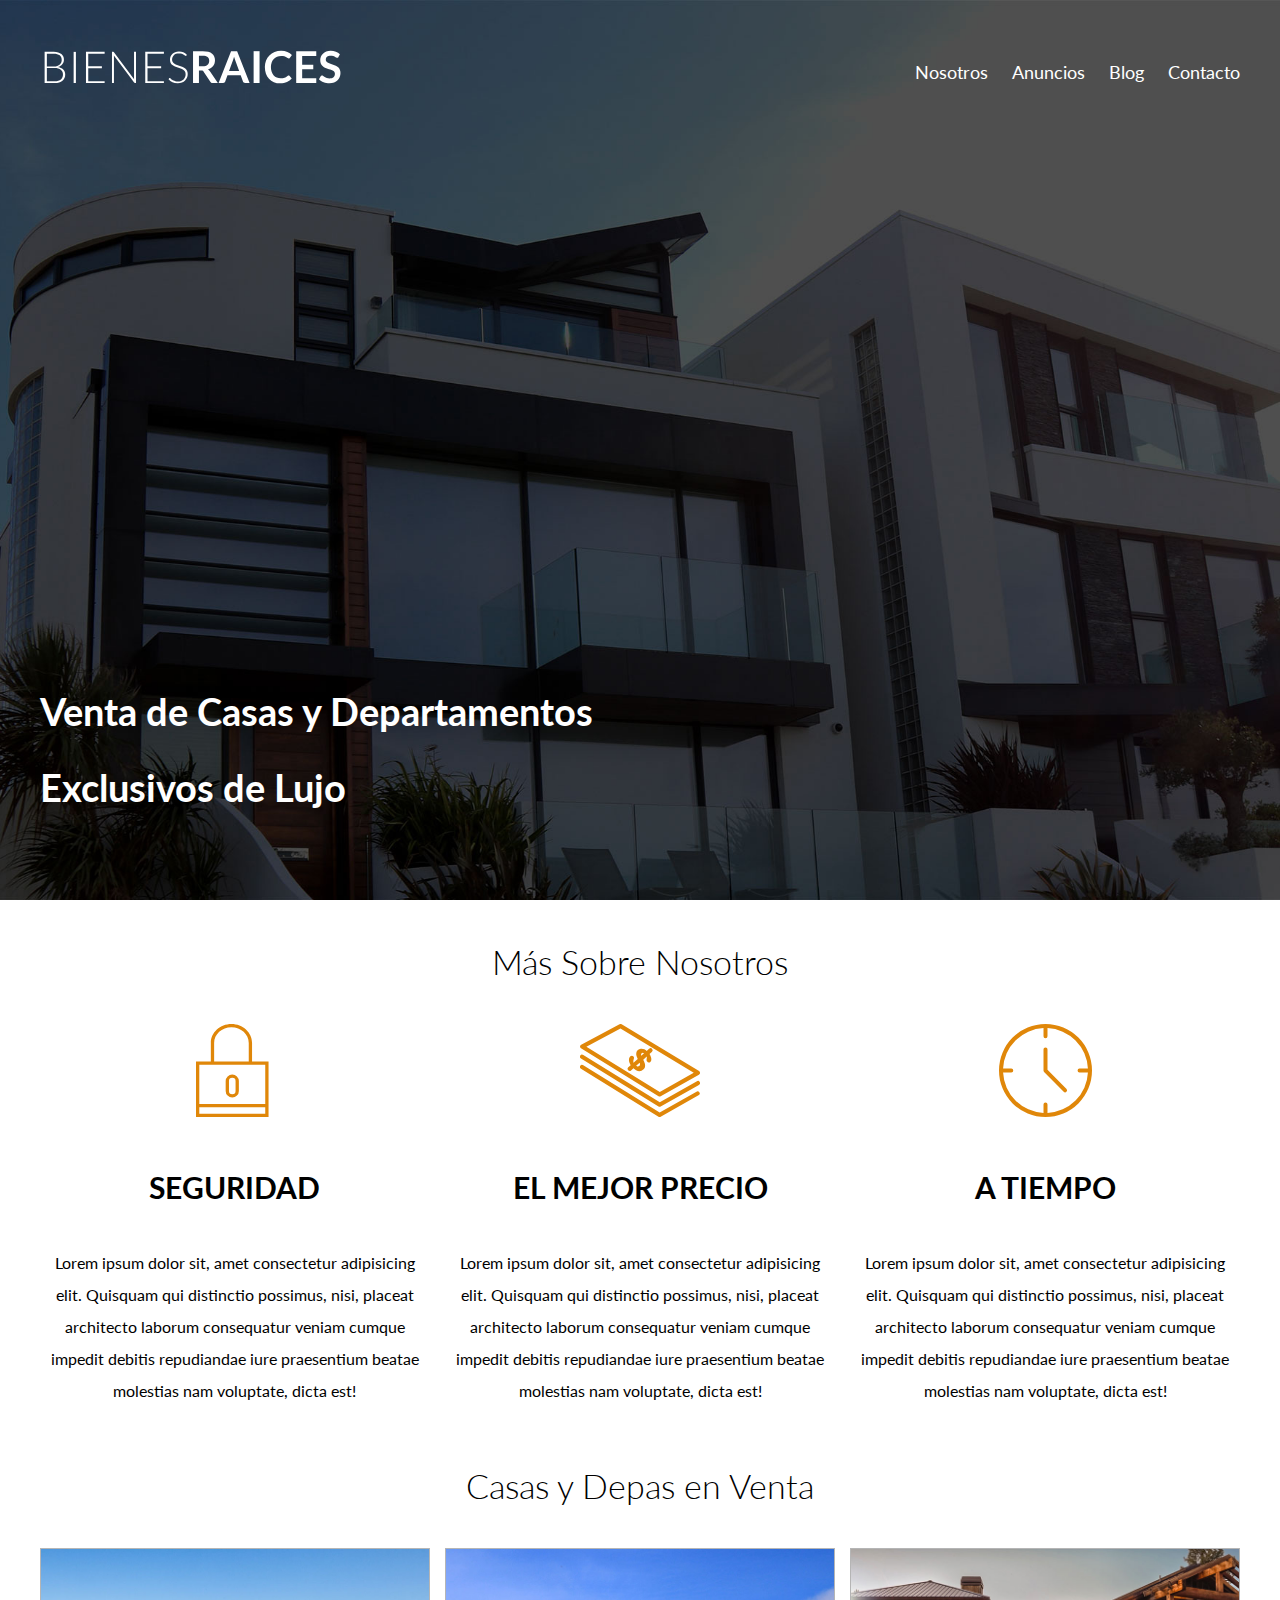
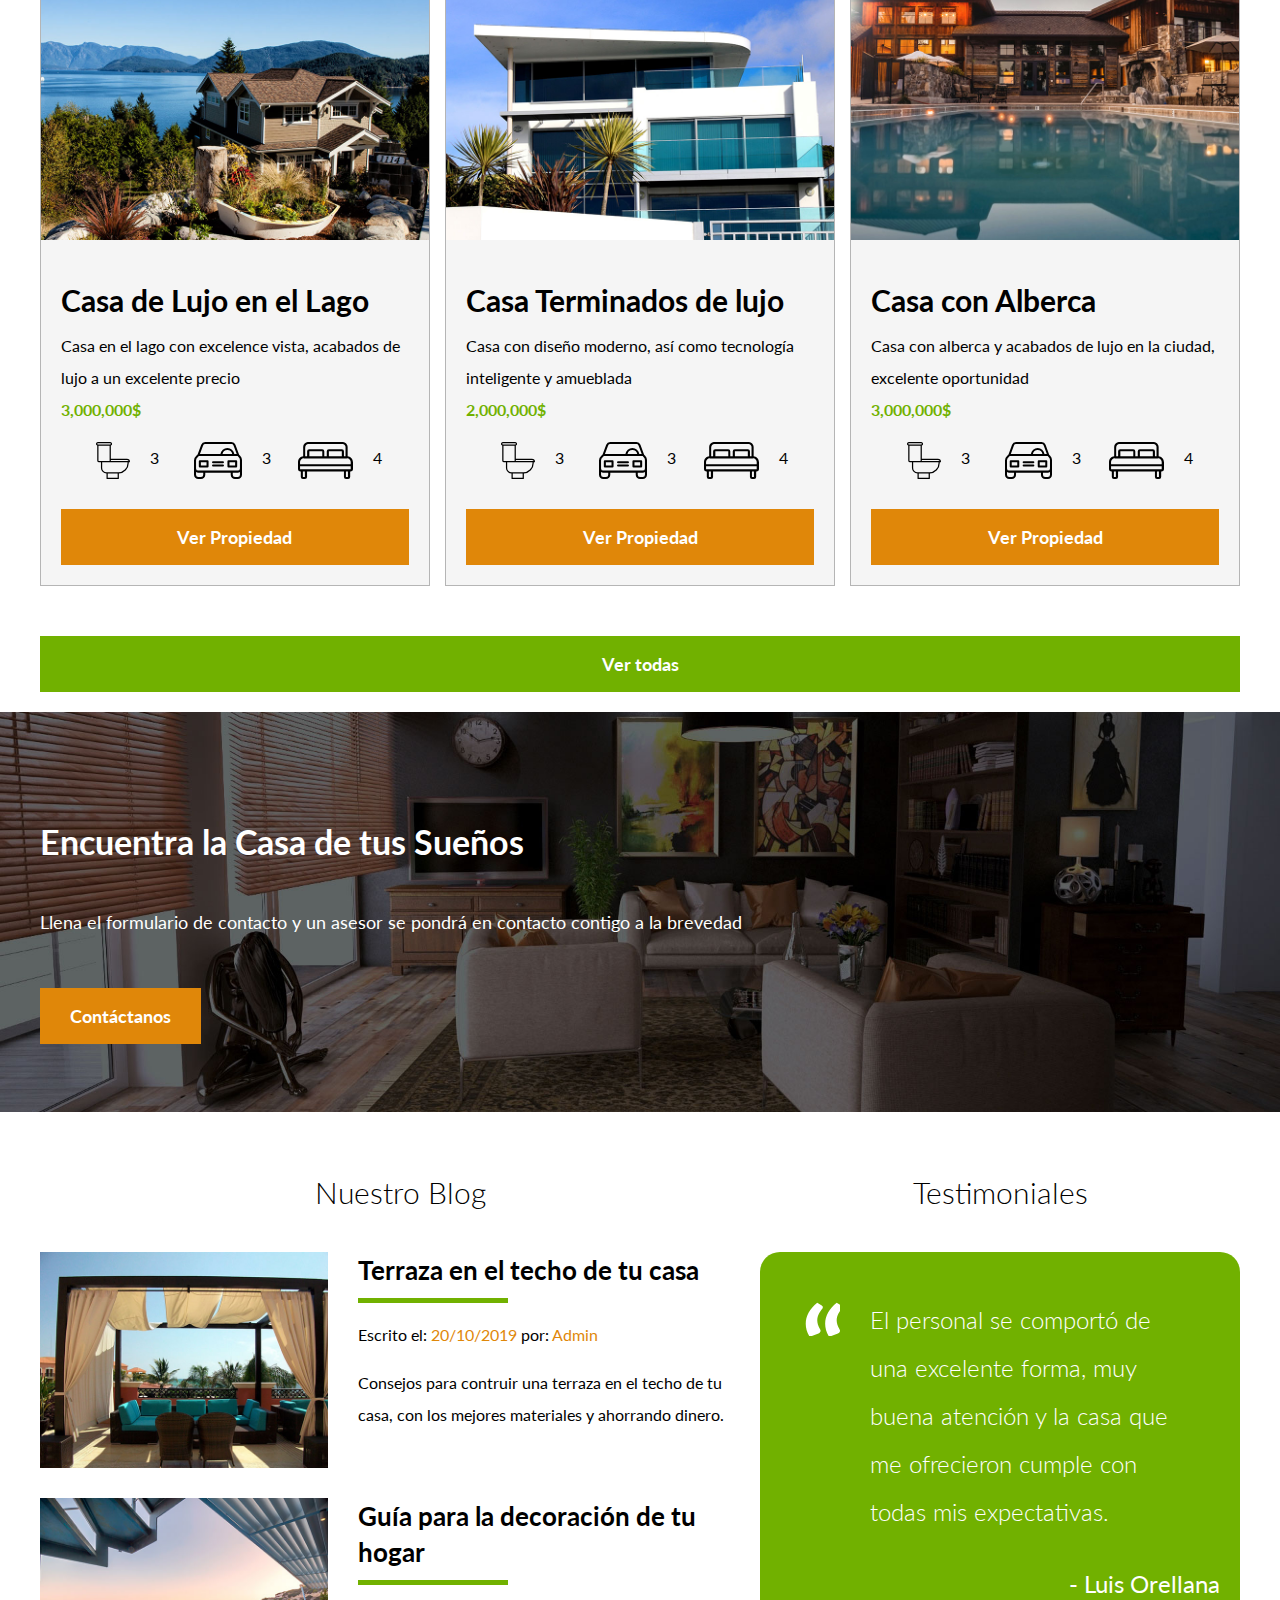
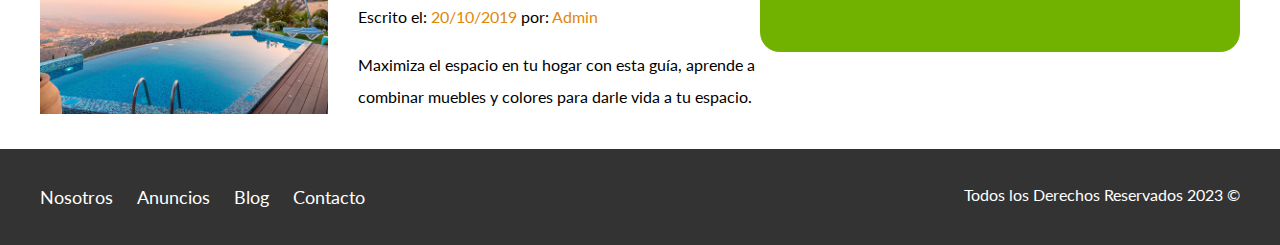
<file: index.html>
<!DOCTYPE html>
<html lang="es">
<head>
    <meta charset="UTF-8">
    <meta name="viewport" content="width=device-width, initial-scale=1.0">
    <title>Bienes raices</title>
    <link href="https://fonts.googleapis.com/css2?family=Lato:ital,wght@0,300;0,400;0,900;1,700&display=swap" rel="stylesheet">
    <link rel="stylesheet" href="css/normalize.css">
    <link rel="stylesheet" href="css/styles.css">
</head>
<body>
    <header class="site-header inicio">
        <div class="contenedor contenido-header">
            <div class="barra">
                <a href="/">
                    <img src="img/logo.svg" alt="Logotipo de Bienes Raices">
                </a>

                <div class="mobile-menu">
                    <a href="#navegacion">
                        <img src="img/barras.svg" alt="Icono Menu">
                    </a>
                </div>

                <nav id="navegacion" class="navegacion">
                    <a href="nosotros.html">Nosotros</a>
                    <a href="anuncios.html">Anuncios</a>
                    <a href="blog.html">Blog</a>
                    <a href="contacto.html">Contacto</a>
                </nav> <!-- navegacion-->
            </div> <!-- contenedor-->
            <h1>Venta de Casas y Departamentos Exclusivos de Lujo</h1>
        </div>
    </header>

    <section class="contenedor seccion">
        <h2 class="fw-300 centrar-texto">Más Sobre Nosotros</h2>
        
    <div class="iconos-nosotros">
        <div class="icono">

            <img src="img/icono1.svg" alt="Icono Seguridad">
            <h3>Seguridad</h3>

            <p>Lorem ipsum dolor sit, amet consectetur adipisicing elit. Quisquam qui distinctio possimus, nisi, placeat architecto laborum consequatur veniam cumque impedit debitis repudiandae iure praesentium beatae molestias nam voluptate, dicta est!</p>

        </div>

        <div class="icono">
            <img src="img/icono2.svg" alt="Icono Mejor Precio">
            <h3>El Mejor Precio</h3>

            <p>Lorem ipsum dolor sit, amet consectetur adipisicing elit. Quisquam qui distinctio possimus, nisi, placeat architecto laborum consequatur veniam cumque impedit debitis repudiandae iure praesentium beatae molestias nam voluptate, dicta est!</p>
        </div> 

        <div class="icono">
            <img src="img/icono3.svg" alt="Icono A Tiempo">
            <h3>A Tiempo</h3>

            <p>Lorem ipsum dolor sit, amet consectetur adipisicing elit. Quisquam qui distinctio possimus, nisi, placeat architecto laborum consequatur veniam cumque impedit debitis repudiandae iure praesentium beatae molestias nam voluptate, dicta est!</p>
        </div>
    </div>
    </section>
    
    <main class="seccion contenedor">
        <h2 class="fw-300 centrar-texto">Casas y Depas en Venta</h2>

    <div class="contenedor-anuncios">
        <div class="anuncio">
            <img src="img/anuncio1.jpg" alt="Casa de Lujo en el Lago">

                <div class="contenido-anuncio">
                    <h3>Casa de Lujo en el Lago</h3>
                    <p>Casa en el lago con excelence vista, acabados de lujo a un excelente precio</p>
                    <p class="precio">3,000,000$</p>

                    <ul class="iconos-caracteristicas">
                        <li>
                            <img src="img/icono_wc.svg" alt="icono icono_wc">
                            <p>3</p>
                        </li>

                        <li>
                            <img src="img/icono_estacionamiento.svg" alt="icono estacionamiento">
                            <p>3</p>

                        </li>

                        <li>
                            <img src="img/icono_dormitorio.svg" alt="icono dormitorio">
                            <p>4</p>
                        </li>
                    </ul>

                    <a href="anuncio.html" class="boton boton-amarillo d-block">Ver Propiedad</a>

                </div>
        </div>

        <div class="anuncio">
            <img src="img/anuncio2.jpg" alt="Casa Terminados de Lujo">

                <div class="contenido-anuncio">
                    <h3>Casa Terminados de lujo</h3>
                    <p>Casa con diseño moderno, así como tecnología inteligente y amueblada</p>
                    <p class="precio">2,000,000$</p>

                    <ul class="iconos-caracteristicas">
                        <li>
                            <img src="img/icono_wc.svg" alt="icono icono_wc">
                            <p>3</p>
                        </li>

                        <li>
                            <img src="img/icono_estacionamiento.svg" alt="icono estacionamiento">
                            <p>3</p>

                        </li>

                        <li>
                            <img src="img/icono_dormitorio.svg" alt="icono dormitorio">
                            <p>4</p>
                        </li>
                    </ul>

                    <a href="anuncio.html" class="boton boton-amarillo d-block">Ver Propiedad</a>
                    
                </div>
        </div>

        <div class="anuncio">
            <img src="img/anuncio3.jpg" alt="Casa con Alberca">

                <div class="contenido-anuncio">
                    <h3>Casa con Alberca</h3>
                    <p>Casa con alberca y acabados de lujo en la ciudad, excelente oportunidad</p>
                    <p class="precio">3,000,000$</p>

                    <ul class="iconos-caracteristicas">
                        <li>
                            <img src="img/icono_wc.svg" alt="icono icono_wc">
                            <p>3</p>
                        </li>

                        <li>
                            <img src="img/icono_estacionamiento.svg" alt="icono estacionamiento">
                            <p>3</p>

                        </li>

                        <li>
                            <img src="img/icono_dormitorio.svg" alt="icono dormitorio">
                            <p>4</p>
                        </li>
                    </ul>

                    
                    <a href="anuncio.html" class="boton boton-amarillo d-block">Ver Propiedad</a>
                    
                </div>
        </div>
    </div>
                    <div class="ver-todas">
                        <a href="anuncios.html" class="boton boton-verde">Ver todas</a>
                    </div>
    </main>

    <section class="imagen-contacto">
            <div class="contenedor contenido-contacto">
                <h2>Encuentra la Casa de tus Sueños</h2>
                <p>Llena el formulario de contacto y un asesor se pondrá en contacto contigo a la brevedad</p>
            <a href="contacto.html " class="boton boton-amarillo">Contáctanos</a>
            </div>
    </section>


    <div class="seccion-inferior contenedor seccion">
        <section class="blog">
            <h3 class="centrar-texto fw-300">Nuestro Blog</h3>
        <article class="entrada-blog">
            <div class="imagen">
                <img src="img/blog1.jpg" alt="Nuestro Blog">
            </div>
            <div class="texto-entrada">
                <a href="entrada.html">
                    <h4>Terraza en el techo de tu casa</h4>
                </a>
                <p>Escrito el: <span> 20/10/2019 </span> por: <span> Admin </span> </p> 
                <p>Consejos para contruir una terraza en el techo de tu casa, con los mejores materiales y ahorrando dinero.</p>
            </div>
        </article>

        <article class="entrada-blog">
            <div class="imagen">
                <img src="img/blog2.jpg" alt="Nuestro Blog">
            </div>
            <div class="texto-entrada">
                <a href="entrada.html">
                    <h4>Guía para la decoración de tu hogar</h4>
                </a>
                <p>Escrito el: <span> 20/10/2019 </span> por: <span> Admin </span> </p> 
                <p>Maximiza el espacio en tu hogar con esta guía, aprende a combinar muebles y colores para darle vida a tu espacio.</p>
            </div>
        </article>

        </section>

        <section class="testimoniales">            
            <h3 class="centrar-texto fw-300">Testimoniales</h3>
           <div class="testimonial">
                <blockquote>
                    El personal se comportó de una excelente forma, muy buena atención y la casa que me ofrecieron cumple con todas mis expectativas.
                </blockquote>
            
                <p> - Luis Orellana</p>

            </div>
        </section>

    </div> 

        <footer class="site-footer seccion">
            <div class="contenedor contenedor-footer">
                <nav class="navegacion">
                    <a href="nosotros.html">Nosotros</a>
                    <a href="anuncios.html">Anuncios</a>
                    <a href="blog.html">Blog</a>
                    <a href="contacto.html">Contacto</a>
                </nav>
                <p class="copyright">Todos los Derechos Reservados 2023 &copy;</p>
            </div>
        </footer>
    

</body>
</html>
</file>
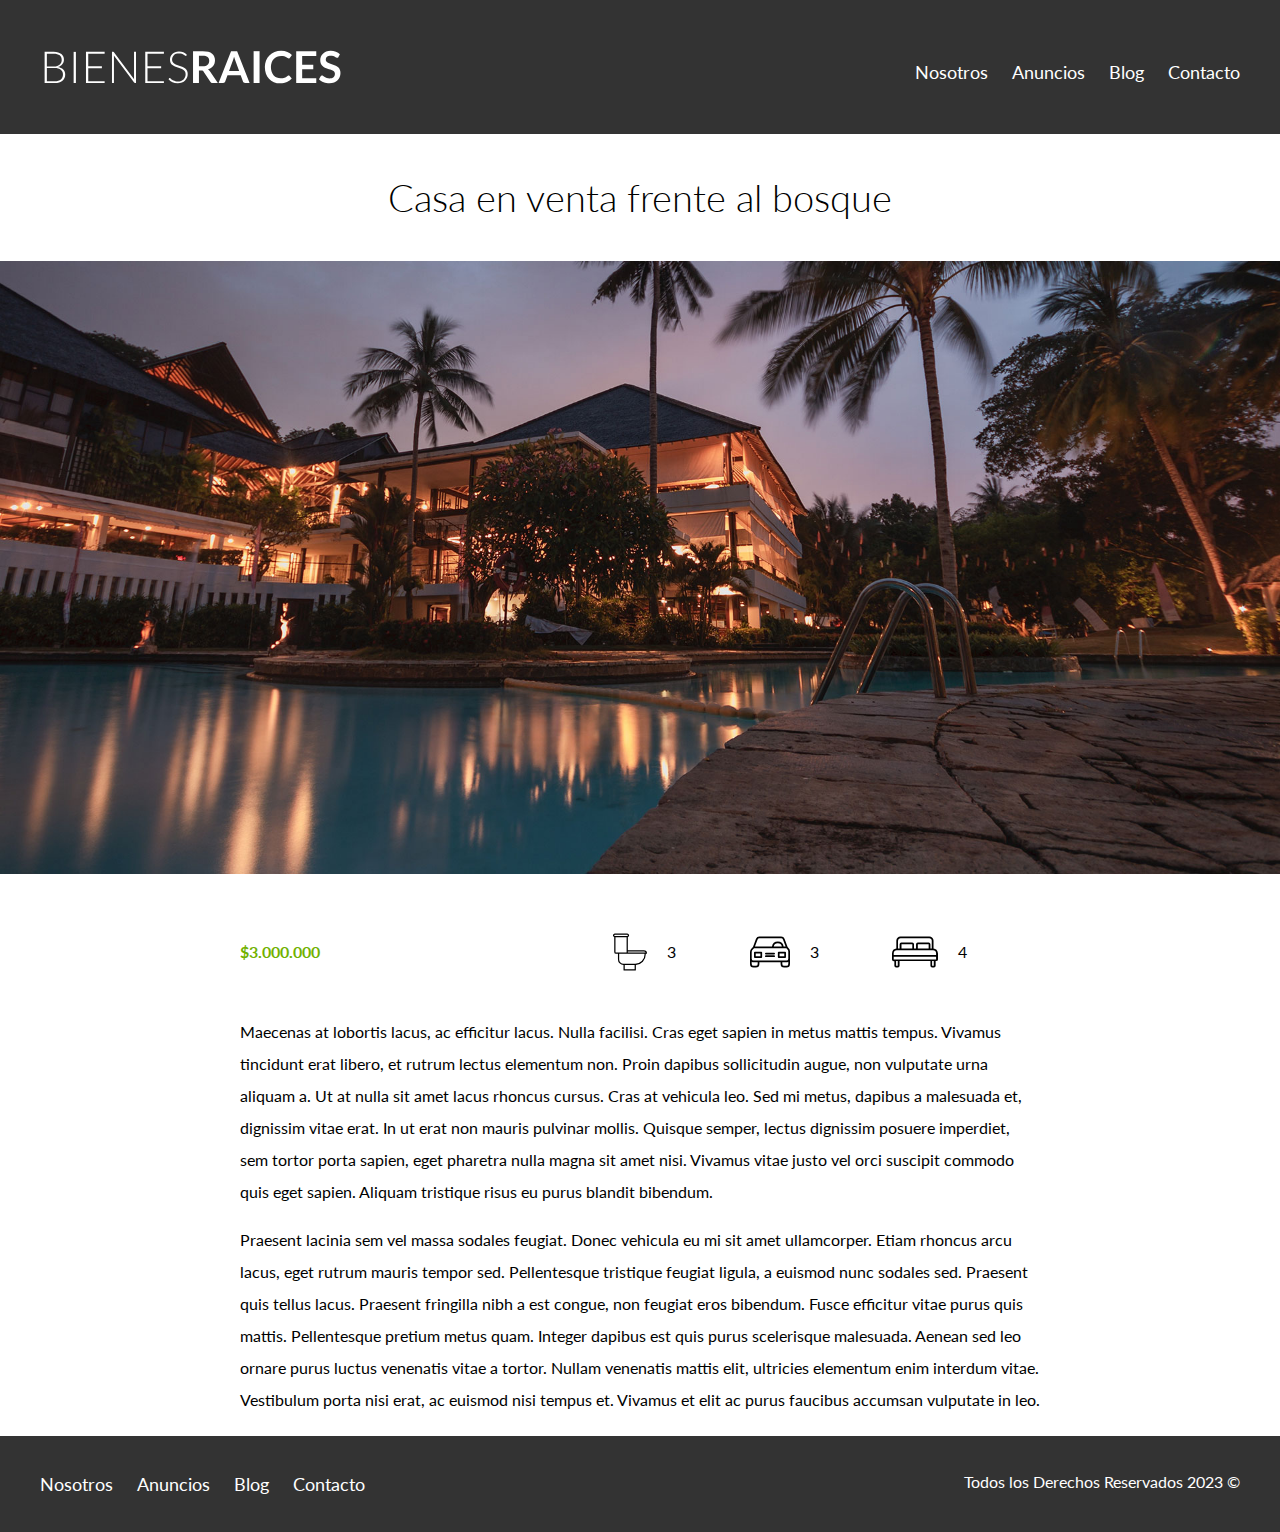
<file: anuncio.html>
<!DOCTYPE html>
<html lang="es">
<head>
    <meta charset="UTF-8">
    <meta name="viewport" content="width=device-width, initial-scale=1.0">
    <title>Bienes raices</title>
    <link href="https://fonts.googleapis.com/css2?family=Lato:ital,wght@0,300;0,400;0,900;1,700&display=swap" rel="stylesheet">
    <link rel="stylesheet" href="css/normalize.css">
    <link rel="stylesheet" href="css/styles.css">
</head>
<body>
    <header class="site-header">
        <div class="contenedor contenido-header">
            <div class="barra">
                <a href="/">
                    <img src="img/logo.svg" alt="Logotipo de Bienes Raices">
                </a>
                <div class="mobile-menu">
                    <a href="#navegacion">
                        <img src="img/barras.svg" alt="Icono Menu">
                    </a>
                </div>

                <nav id="navegacion" class="navegacion">
                    <a href="nosotros.html">Nosotros</a>
                    <a href="anuncios.html">Anuncios</a>
                    <a href="blog.html">Blog</a>
                    <a href="contacto.html">Contacto</a>
                </nav> <!-- navegacion-->
            </div> <!-- contenedor-->
        </div>
    </header>

    <h1 class="fw-300 centrar-texto">Casa en venta frente al bosque</h1>
    <img src="img/destacada.jpg" alt="imagen anuncio">

<main class="contenedor seccion contenido-centrado">

    <div class="resumen-propiedad">
        <p class="precio">$3.000.000</p>

        <ul class="iconos-caracteristicas">
            <li>
                <img src="img/icono_wc.svg" alt="icono icono_wc">
                <p>3</p>
            </li>

            <li>
                <img src="img/icono_estacionamiento.svg" alt="icono estacionamiento">
                <p>3</p>

            </li>

            <li>
                <img src="img/icono_dormitorio.svg" alt="icono dormitorio">
                <p>4</p>
            </li>
        </ul>


    </div><!--resumen-propiedad-->

    <p>Maecenas at lobortis lacus, ac efficitur lacus. Nulla facilisi. Cras eget sapien in metus mattis tempus. Vivamus tincidunt erat libero, et rutrum lectus elementum non. Proin dapibus sollicitudin augue, non vulputate urna aliquam a. Ut at nulla sit amet lacus rhoncus cursus. Cras at vehicula leo. Sed mi metus, dapibus a malesuada et, dignissim vitae erat. In ut erat non mauris pulvinar mollis. Quisque semper, lectus dignissim posuere imperdiet, sem tortor porta sapien, eget pharetra nulla magna sit amet nisi. Vivamus vitae justo vel orci suscipit commodo quis eget sapien. Aliquam tristique risus eu purus blandit bibendum.</p>

    <p>Praesent lacinia sem vel massa sodales feugiat. Donec vehicula eu mi sit amet ullamcorper. Etiam rhoncus arcu lacus, eget rutrum mauris tempor sed. Pellentesque tristique feugiat ligula, a euismod nunc sodales sed. Praesent quis tellus lacus. Praesent fringilla nibh a est congue, non feugiat eros bibendum. Fusce efficitur vitae purus quis mattis. Pellentesque pretium metus quam. Integer dapibus est quis purus scelerisque malesuada. Aenean sed leo ornare purus luctus venenatis vitae a tortor. Nullam venenatis mattis elit, ultricies elementum enim interdum vitae. Vestibulum porta nisi erat, ac euismod nisi tempus et. Vivamus et elit ac purus faucibus accumsan vulputate in leo.</p>

</main>

        <footer class="site-footer seccion">
            <div class="contenedor contenedor-footer">
                <nav class="navegacion">
                    <a href="nosotros.html">Nosotros</a>
                    <a href="anuncios.html">Anuncios</a>
                    <a href="blog.html">Blog</a>
                    <a href="contacto.html">Contacto</a>
                </nav>
                <p class="copyright">Todos los Derechos Reservados 2023 &copy;</p>
            </div>
        </footer>
    

</body>
</html>
</file>
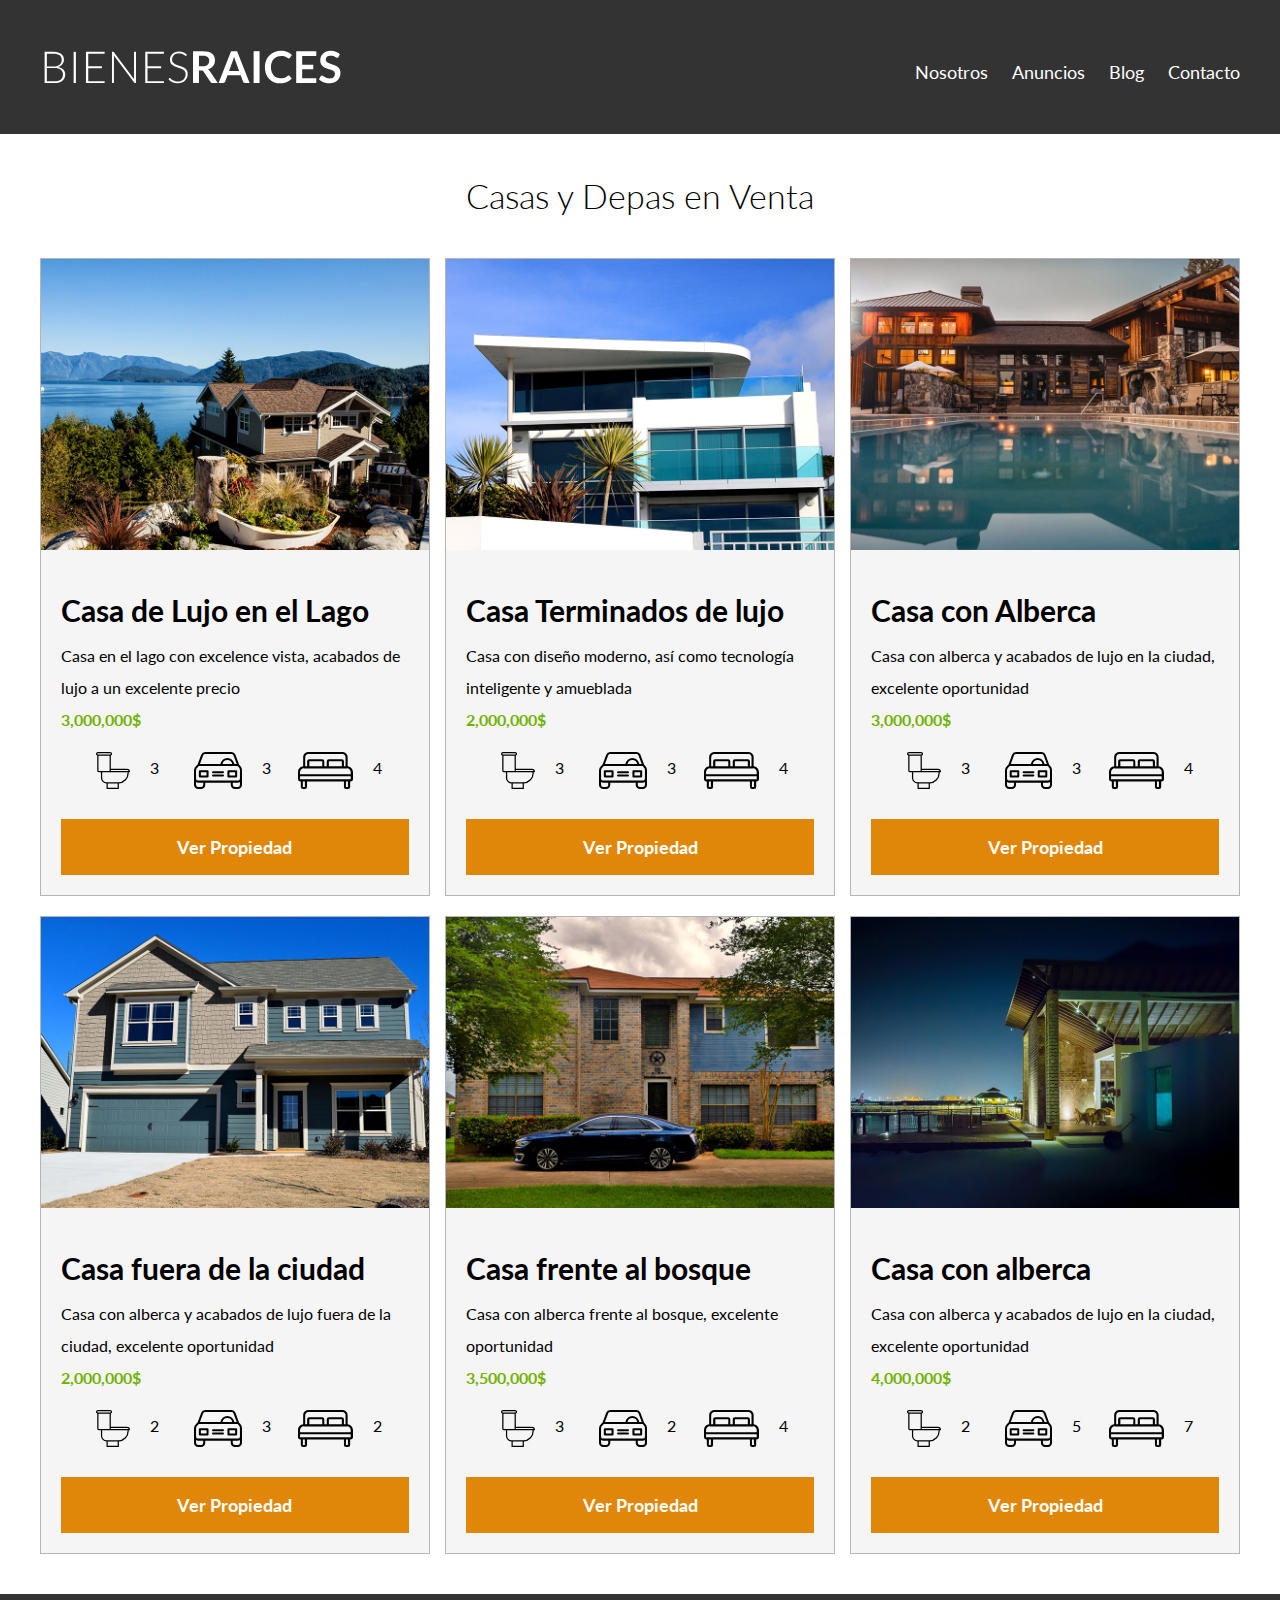
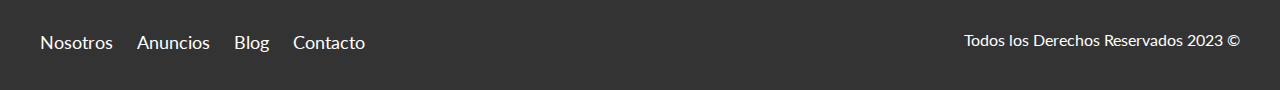
<file: anuncios.html>
<!DOCTYPE html>
<html lang="es">
<head>
    <meta charset="UTF-8">
    <meta name="viewport" content="width=device-width, initial-scale=1.0">
    <title>Bienes raices</title>
    <link href="https://fonts.googleapis.com/css2?family=Lato:ital,wght@0,300;0,400;0,900;1,700&display=swap" rel="stylesheet">
    <link rel="stylesheet" href="css/normalize.css">
    <link rel="stylesheet" href="css/styles.css">
</head>
<body>
    <header class="site-header">
        <div class="contenedor contenido-header">
            <div class="barra">
                <a href="/">
                    <img src="img/logo.svg" alt="Logotipo de Bienes Raices">
                </a>
                <div class="mobile-menu">
                    <a href="#navegacion">
                        <img src="img/barras.svg" alt="Icono Menu">
                    </a>
                </div>

                <nav id="navegacion" class="navegacion">
                    <a href="nosotros.html">Nosotros</a>
                    <a href="anuncios.html">Anuncios</a>
                    <a href="blog.html">Blog</a>
                    <a href="contacto.html">Contacto</a>
                </nav> <!-- navegacion-->
            </div> <!-- contenedor-->
        </div>
    </header>

    <main class="seccion contenedor">
        <h2 class="fw-300 centrar-texto">Casas y Depas en Venta</h2>

    <div class="contenedor-anuncios">
        <div class="anuncio">
            <img src="img/anuncio1.jpg" alt="Casa de Lujo en el Lago">

                <div class="contenido-anuncio">
                    <h3>Casa de Lujo en el Lago</h3>
                    <p>Casa en el lago con excelence vista, acabados de lujo a un excelente precio</p>
                    <p class="precio">3,000,000$</p>

                    <ul class="iconos-caracteristicas">
                        <li>
                            <img src="img/icono_wc.svg" alt="icono icono_wc">
                            <p>3</p>
                        </li>

                        <li>
                            <img src="img/icono_estacionamiento.svg" alt="icono estacionamiento">
                            <p>3</p>

                        </li>

                        <li>
                            <img src="img/icono_dormitorio.svg" alt="icono dormitorio">
                            <p>4</p>
                        </li>
                    </ul>

                    <a href="anuncio.html" class="boton boton-amarillo d-block">Ver Propiedad</a>
                </div>
        </div>

        <div class="anuncio">
            <img src="img/anuncio2.jpg" alt="Casa Terminados de Lujo">

                <div class="contenido-anuncio">
                    <h3>Casa Terminados de lujo</h3>
                    <p>Casa con diseño moderno, así como tecnología inteligente y amueblada</p>
                    <p class="precio">2,000,000$</p>

                    <ul class="iconos-caracteristicas">
                        <li>
                            <img src="img/icono_wc.svg" alt="icono icono_wc">
                            <p>3</p>
                        </li>

                        <li>
                            <img src="img/icono_estacionamiento.svg" alt="icono estacionamiento">
                            <p>3</p>

                        </li>

                        <li>
                            <img src="img/icono_dormitorio.svg" alt="icono dormitorio">
                            <p>4</p>
                        </li>
                    </ul>

                    <a href="anuncio.html" class="boton boton-amarillo d-block">Ver Propiedad</a>
                </div>
        </div>

        <div class="anuncio">
            <img src="img/anuncio3.jpg" alt="Casa con Alberca">

                <div class="contenido-anuncio">
                    <h3>Casa con Alberca</h3>
                    <p>Casa con alberca y acabados de lujo en la ciudad, excelente oportunidad</p>
                    <p class="precio">3,000,000$</p>

                    <ul class="iconos-caracteristicas">
                        <li>
                            <img src="img/icono_wc.svg" alt="icono icono_wc">
                            <p>3</p>
                        </li>

                        <li>
                            <img src="img/icono_estacionamiento.svg" alt="icono estacionamiento">
                            <p>3</p>

                        </li>

                        <li>
                            <img src="img/icono_dormitorio.svg" alt="icono dormitorio">
                            <p>4</p>
                        </li>
                    </ul>

                    <a href="anuncio.html" class="boton boton-amarillo d-block">Ver Propiedad</a>

                    
                </div>
        </div>

        <div class="anuncio">
            <img src="img/anuncio4.jpg" alt="Casa de lujo">

                <div class="contenido-anuncio">
                    <h3>Casa fuera de la ciudad</h3>
                    <p>Casa con alberca y acabados de lujo fuera de la ciudad, excelente oportunidad</p>
                    <p class="precio">2,000,000$</p>

                    <ul class="iconos-caracteristicas">
                        <li>
                            <img src="img/icono_wc.svg" alt="icono icono_wc">
                            <p>2</p>
                        </li>

                        <li>
                            <img src="img/icono_estacionamiento.svg" alt="icono estacionamiento">
                            <p>3</p>

                        </li>

                        <li>
                            <img src="img/icono_dormitorio.svg" alt="icono dormitorio">
                            <p>2</p>
                        </li>
                    </ul>

                    <a href="anuncio.html" class="boton boton-amarillo d-block">Ver Propiedad</a>

                    
                </div>
        </div>

        <div class="anuncio">
            <img src="img/anuncio5.jpg" alt="Casa frente al bosque">

                <div class="contenido-anuncio">
                    <h3>Casa frente al bosque</h3>
                    <p>Casa con alberca frente al bosque, excelente oportunidad</p>
                    <p class="precio">3,500,000$</p>

                    <ul class="iconos-caracteristicas">
                        <li>
                            <img src="img/icono_wc.svg" alt="icono icono_wc">
                            <p>3</p>
                        </li>

                        <li>
                            <img src="img/icono_estacionamiento.svg" alt="icono estacionamiento">
                            <p>2</p>

                        </li>

                        <li>
                            <img src="img/icono_dormitorio.svg" alt="icono dormitorio">
                            <p>4</p>
                        </li>
                    </ul>

                    <a href="anuncio.html" class="boton boton-amarillo d-block">Ver Propiedad</a>

                    
                </div>
        </div>

        <div class="anuncio">
            <img src="img/anuncio6.jpg" alt="Casa con Alberca">

                <div class="contenido-anuncio">
                    <h3>Casa con alberca</h3>
                    <p>Casa con alberca y acabados de lujo en la ciudad, excelente oportunidad</p>
                    <p class="precio">4,000,000$</p>

                    <ul class="iconos-caracteristicas">
                        <li>
                            <img src="img/icono_wc.svg" alt="icono icono_wc">
                            <p>2</p>
                        </li>

                        <li>
                            <img src="img/icono_estacionamiento.svg" alt="icono estacionamiento">
                            <p>5</p>

                        </li>

                        <li>
                            <img src="img/icono_dormitorio.svg" alt="icono dormitorio">
                            <p>7</p>
                        </li>
                    </ul>

                    <a href="anuncio.html" class="boton boton-amarillo d-block">Ver Propiedad</a>

                    
                </div>
        </div>

    </div>
    </main>

        <footer class="site-footer seccion">
            <div class="contenedor contenedor-footer">
                <nav class="navegacion">
                    <a href="nosotros.html">Nosotros</a>
                    <a href="anuncios.html">Anuncios</a>
                    <a href="blog.html">Blog</a>
                    <a href="contacto.html">Contacto</a>
                </nav>
                <p class="copyright">Todos los Derechos Reservados 2023 &copy;</p>
            </div>
        </footer>
    

</body>
</html>
</file>
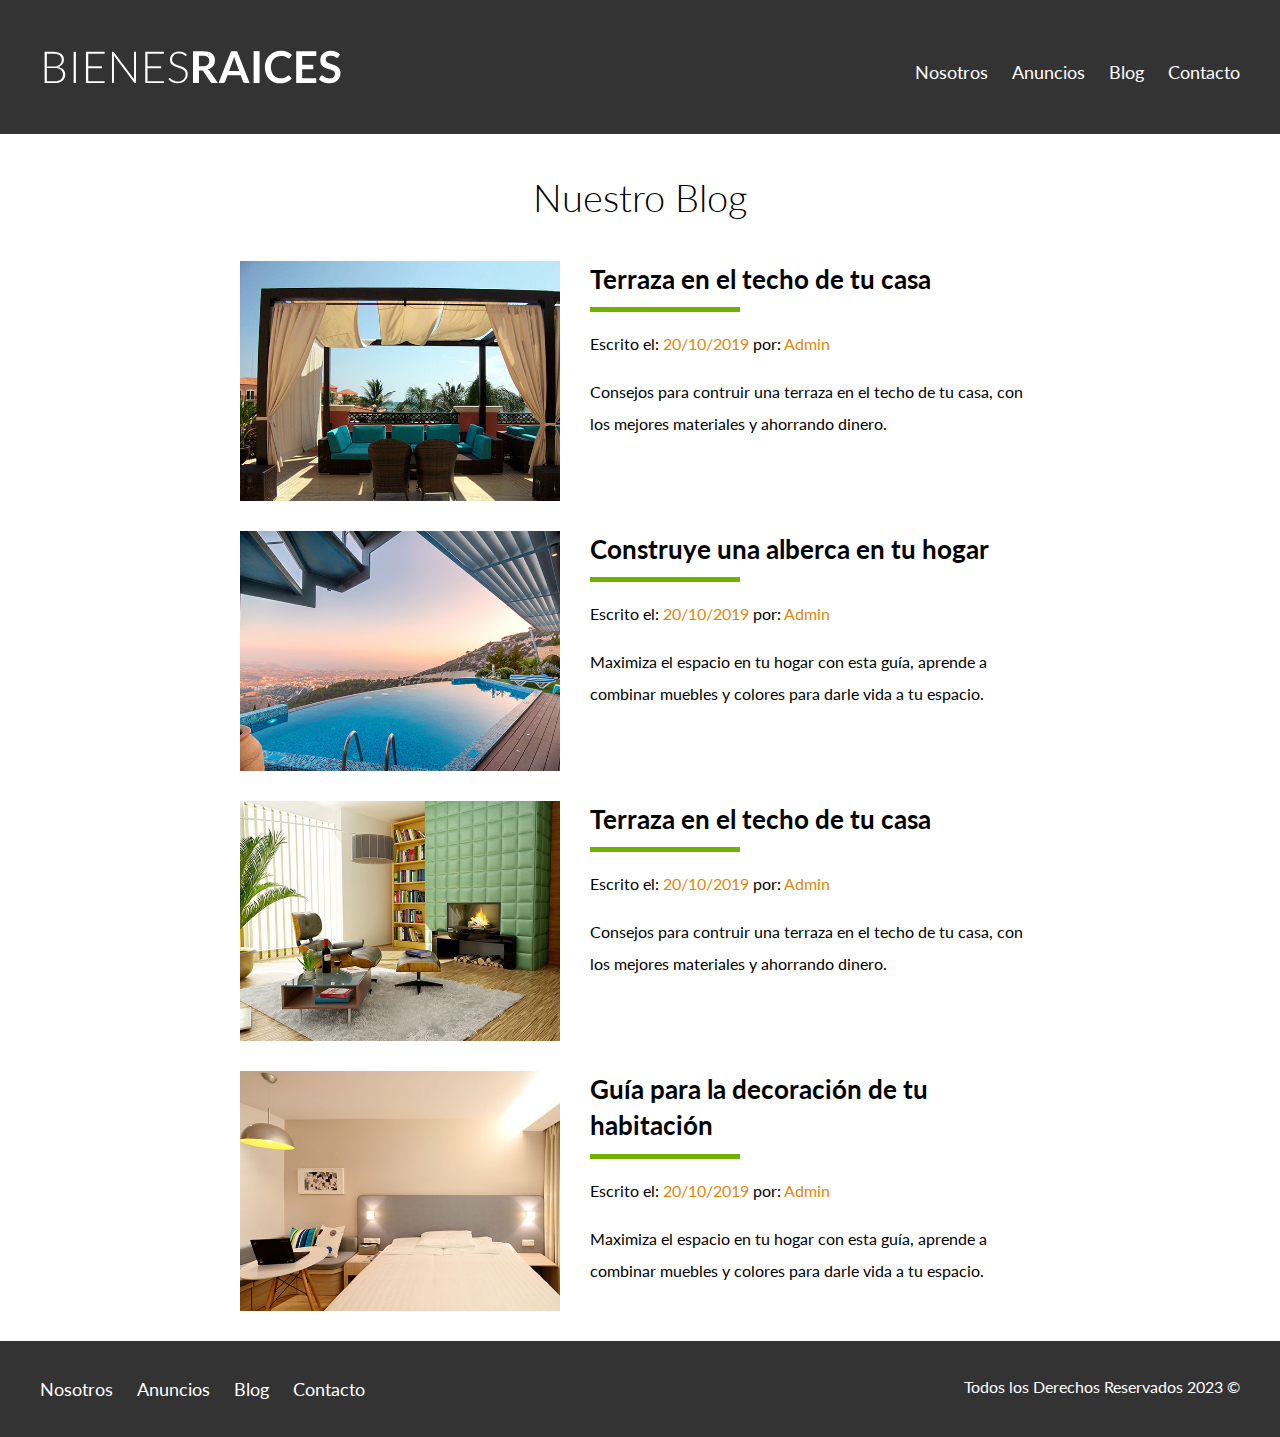
<file: blog.html>
<!DOCTYPE html>
<html lang="es">
<head>
    <meta charset="UTF-8">
    <meta name="viewport" content="width=device-width, initial-scale=1.0">
    <title>Bienes raices</title>
    <link href="https://fonts.googleapis.com/css2?family=Lato:ital,wght@0,300;0,400;0,900;1,700&display=swap" rel="stylesheet">
    <link rel="stylesheet" href="css/normalize.css">
    <link rel="stylesheet" href="css/styles.css">
</head>
<body>
    <header class="site-header">
        <div class="contenedor contenido-header">
            <div class="barra">
                <a href="/">
                    <img src="img/logo.svg" alt="Logotipo de Bienes Raices">
                </a>
                <div class="mobile-menu">
                    <a href="#navegacion">
                        <img src="img/barras.svg" alt="Icono Menu">
                    </a>
                </div>

                <nav id="navegacion" class="navegacion">
                    <a href="nosotros.html">Nosotros</a>
                    <a href="anuncios.html">Anuncios</a>
                    <a href="blog.html">Blog</a>
                    <a href="contacto.html">Contacto</a>
                </nav> <!-- navegacion-->
            </div> <!-- contenedor-->
        </div>
    </header>

<main class="contenedor seccion contenido-centrado">
    <h1 class="fw-300 centrar-texto">Nuestro Blog</h1>

    <article class="entrada-blog">
        <div class="imagen">
            <img src="img/blog1.jpg" alt="Nuestro Blog">
        </div>
        <div class="texto-entrada">
            <a href="entrada.html">
                <h4>Terraza en el techo de tu casa</h4>
            </a>
            <p>Escrito el: <span> 20/10/2019 </span> por: <span> Admin </span> </p> 
            <p>Consejos para contruir una terraza en el techo de tu casa, con los mejores materiales y ahorrando dinero.</p>
        </div>
    </article>

    <article class="entrada-blog">
        <div class="imagen">
            <img src="img/blog2.jpg" alt="Nuestro Blog">
        </div>
        <div class="texto-entrada">
            <a href="entrada.html">
                <h4>Construye una alberca en tu hogar</h4>
            </a>
            <p>Escrito el: <span> 20/10/2019 </span> por: <span> Admin </span> </p> 
            <p>Maximiza el espacio en tu hogar con esta guía, aprende a combinar muebles y colores para darle vida a tu espacio.</p>
        </div>
    </article>

    <article class="entrada-blog">
        <div class="imagen">
            <img src="img/blog3.jpg" alt="Nuestro Blog">
        </div>
        <div class="texto-entrada">
            <a href="entrada.html">
                <h4>Terraza en el techo de tu casa</h4>
            </a>
            <p>Escrito el: <span> 20/10/2019 </span> por: <span> Admin </span> </p> 
            <p>Consejos para contruir una terraza en el techo de tu casa, con los mejores materiales y ahorrando dinero.</p>
        </div>
    </article>

    <article class="entrada-blog">
        <div class="imagen">
            <img src="img/blog4.jpg" alt="Nuestro Blog">
        </div>
        <div class="texto-entrada">
            <a href="entrada.html">
                <h4>Guía para la decoración de tu habitación</h4>
            </a>
            <p>Escrito el: <span> 20/10/2019 </span> por: <span> Admin </span> </p> 
            <p>Maximiza el espacio en tu hogar con esta guía, aprende a combinar muebles y colores para darle vida a tu espacio.</p>
        </div>
    </article>

</main>

        <footer class="site-footer seccion">
            <div class="contenedor contenedor-footer">
                <nav class="navegacion">
                    <a href="nosotros.html">Nosotros</a>
                    <a href="anuncios.html">Anuncios</a>
                    <a href="blog.html">Blog</a>
                    <a href="contacto.html">Contacto</a>
                </nav>
                <p class="copyright">Todos los Derechos Reservados 2023 &copy;</p>
            </div>
        </footer>
    

</body>
</html>
</file>
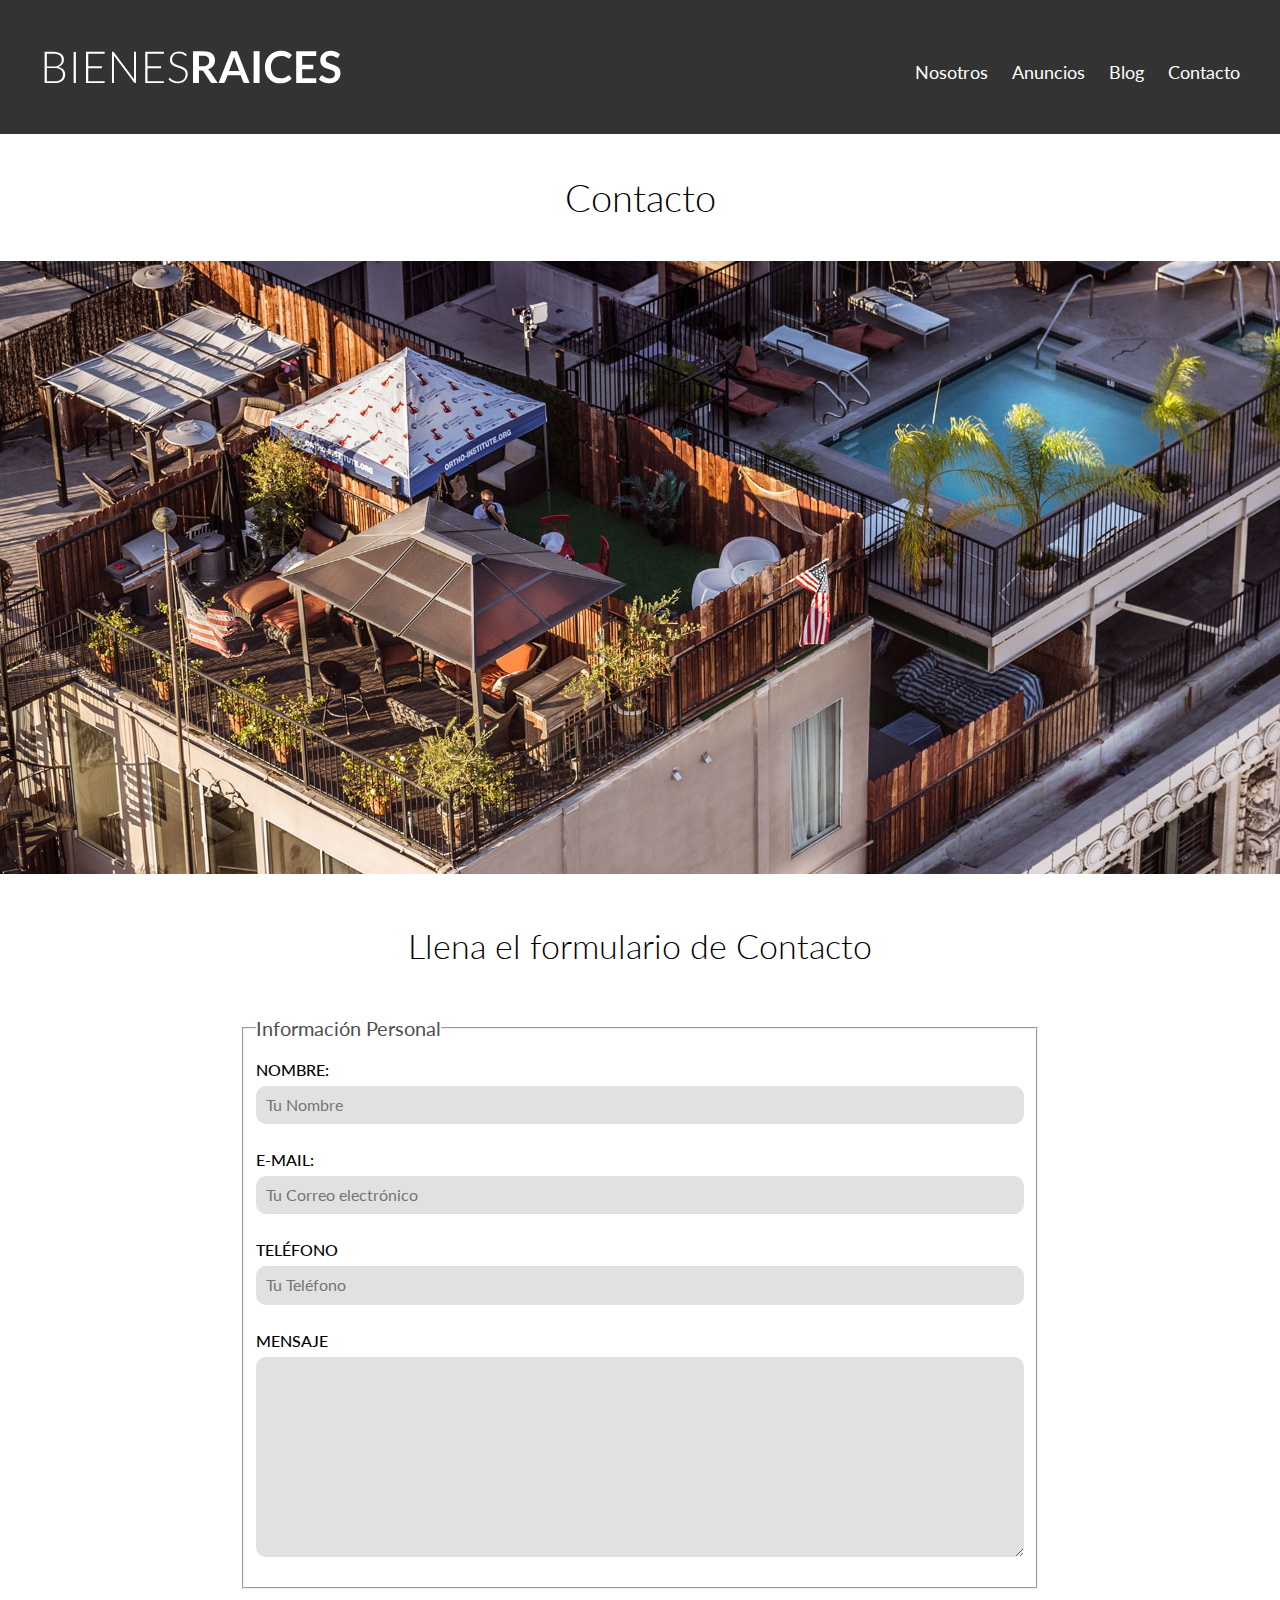
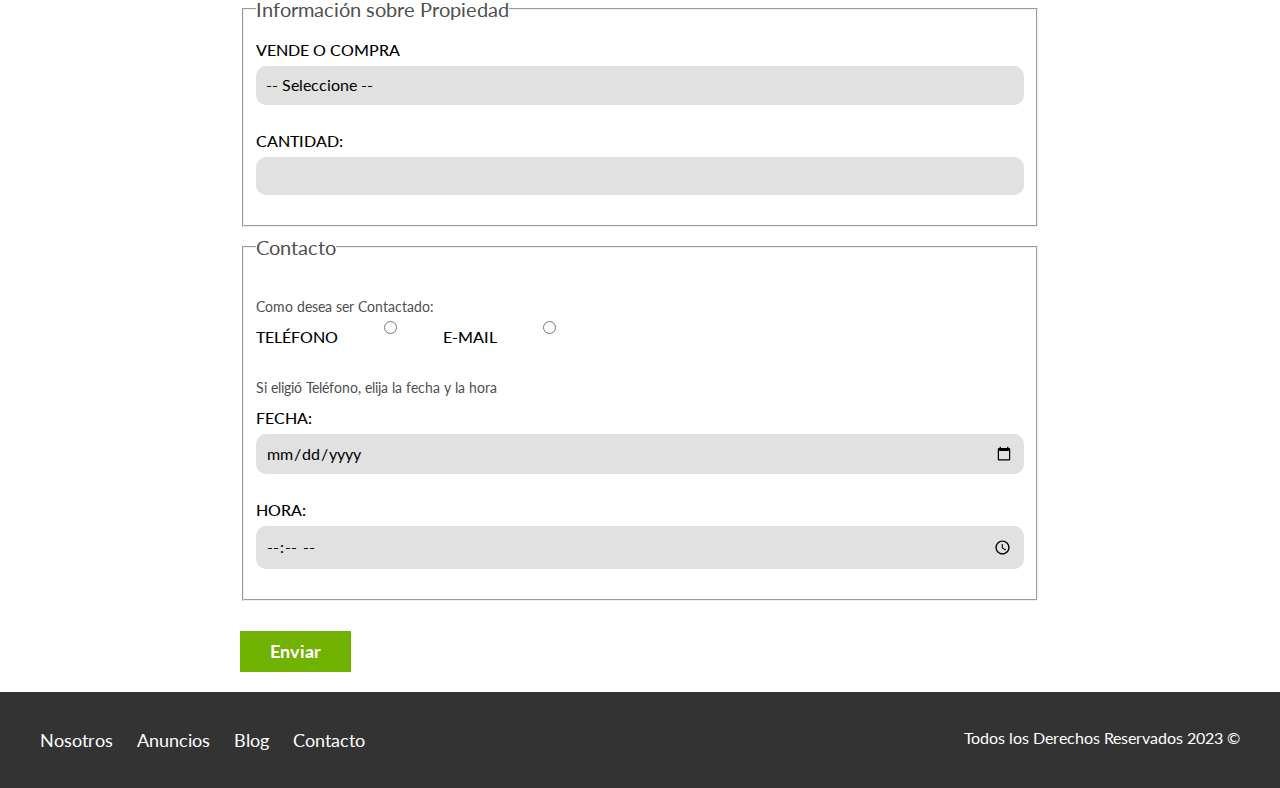
<file: contacto.html>
<!DOCTYPE html>
<html lang="es">
<head>
    <meta charset="UTF-8">
    <meta name="viewport" content="width=device-width, initial-scale=1.0">
    <title>Bienes raices</title>
    <link href="https://fonts.googleapis.com/css2?family=Lato:ital,wght@0,300;0,400;0,900;1,700&display=swap" rel="stylesheet">
    <link rel="stylesheet" href="css/normalize.css">
    <link rel="stylesheet" href="css/styles.css">
</head>
<body>
    <header class="site-header">
        <div class="contenedor contenido-header">
            <div class="barra">
                <a href="/">
                    <img src="img/logo.svg" alt="Logotipo de Bienes Raices">
                </a>
                <div class="mobile-menu">
                    <a href="#navegacion">
                        <img src="img/barras.svg" alt="Icono Menu">
                    </a>
                </div>

                <nav id="navegacion" class="navegacion">
                    <a href="nosotros.html">Nosotros</a>
                    <a href="anuncios.html">Anuncios</a>
                    <a href="blog.html">Blog</a>
                    <a href="contacto.html">Contacto</a>
                </nav> <!-- navegacion-->
            </div> <!-- contenedor-->
        </div>
    </header>

    <h1 class="fw-300 centrar-texto">Contacto</h1>
    <img src="img/destacada3.jpg" alt="imagen principal">

<main class="contenedor seccion contenido-centrado texto-entrada">
    <h2 class="fw-300 centrar-texto">Llena el formulario de Contacto</h2>

    <form class="contacto" action="">
        <fieldset>
            <legend>Información Personal</legend>
            <label for="nombre">Nombre:</label>
            <input type="text" id="nombre" placeholder="Tu Nombre">

            <label for="email">E-mail:</label>
            <input type="email" id="email" placeholder="Tu Correo electrónico" required>

            <label for="telefono">Teléfono</label>
            <input type="tel" id="telefono" placeholder="Tu Teléfono">

            <label for="mensaje">Mensaje</label>
            <textarea id="mensaje" cols="30" rows="10"></textarea>

        </fieldset>
        
    <fieldset>

        <legend>Información sobre Propiedad</legend>
        <label for="opciones">Vende o Compra</label>
        <select id="opciones">
            <option value="" disabled selected>-- Seleccione --</option>
            <option value="">Compra</option>
            <option value="">Vende</option>
        </select>

        <label for="cantidad">Cantidad:</label>
        <input type="number" min="0" max="100" step="5">
    </fieldset>

    <fieldset>
        <legend>Contacto</legend>

        <p>Como desea ser Contactado:</p>

        <div class="forma-contacto">
            <label for="telefono">Teléfono</label>
            <input type="radio" name="contacto" value="telefono" id="telefono">

            <label for="correo">E-mail</label>
            <input type="radio" name="contacto" value="correo" id="">
        </div>

        <p>Si eligió Teléfono, elija la fecha y la hora</p>
        <label for="fecha">Fecha:</label>
        <input type="date" id="fecha">

        <label for="hora">Hora:</label>
        <input type="time" id="hora" min="09:00" max="18:00">
    </fieldset>

    <input type="submit" value="Enviar" class="boton boton-verde">

    </form>

</main>

        <footer class="site-footer seccion">
            <div class="contenedor contenedor-footer">
                <nav class="navegacion">
                    <a href="nosotros.html">Nosotros</a>
                    <a href="anuncios.html">Anuncios</a>
                    <a href="blog.html">Blog</a>
                    <a href="contacto.html">Contacto</a>
                </nav>
                <p class="copyright">Todos los Derechos Reservados 2023 &copy;</p>
            </div>
        </footer>
    

</body>
</html>
</file>
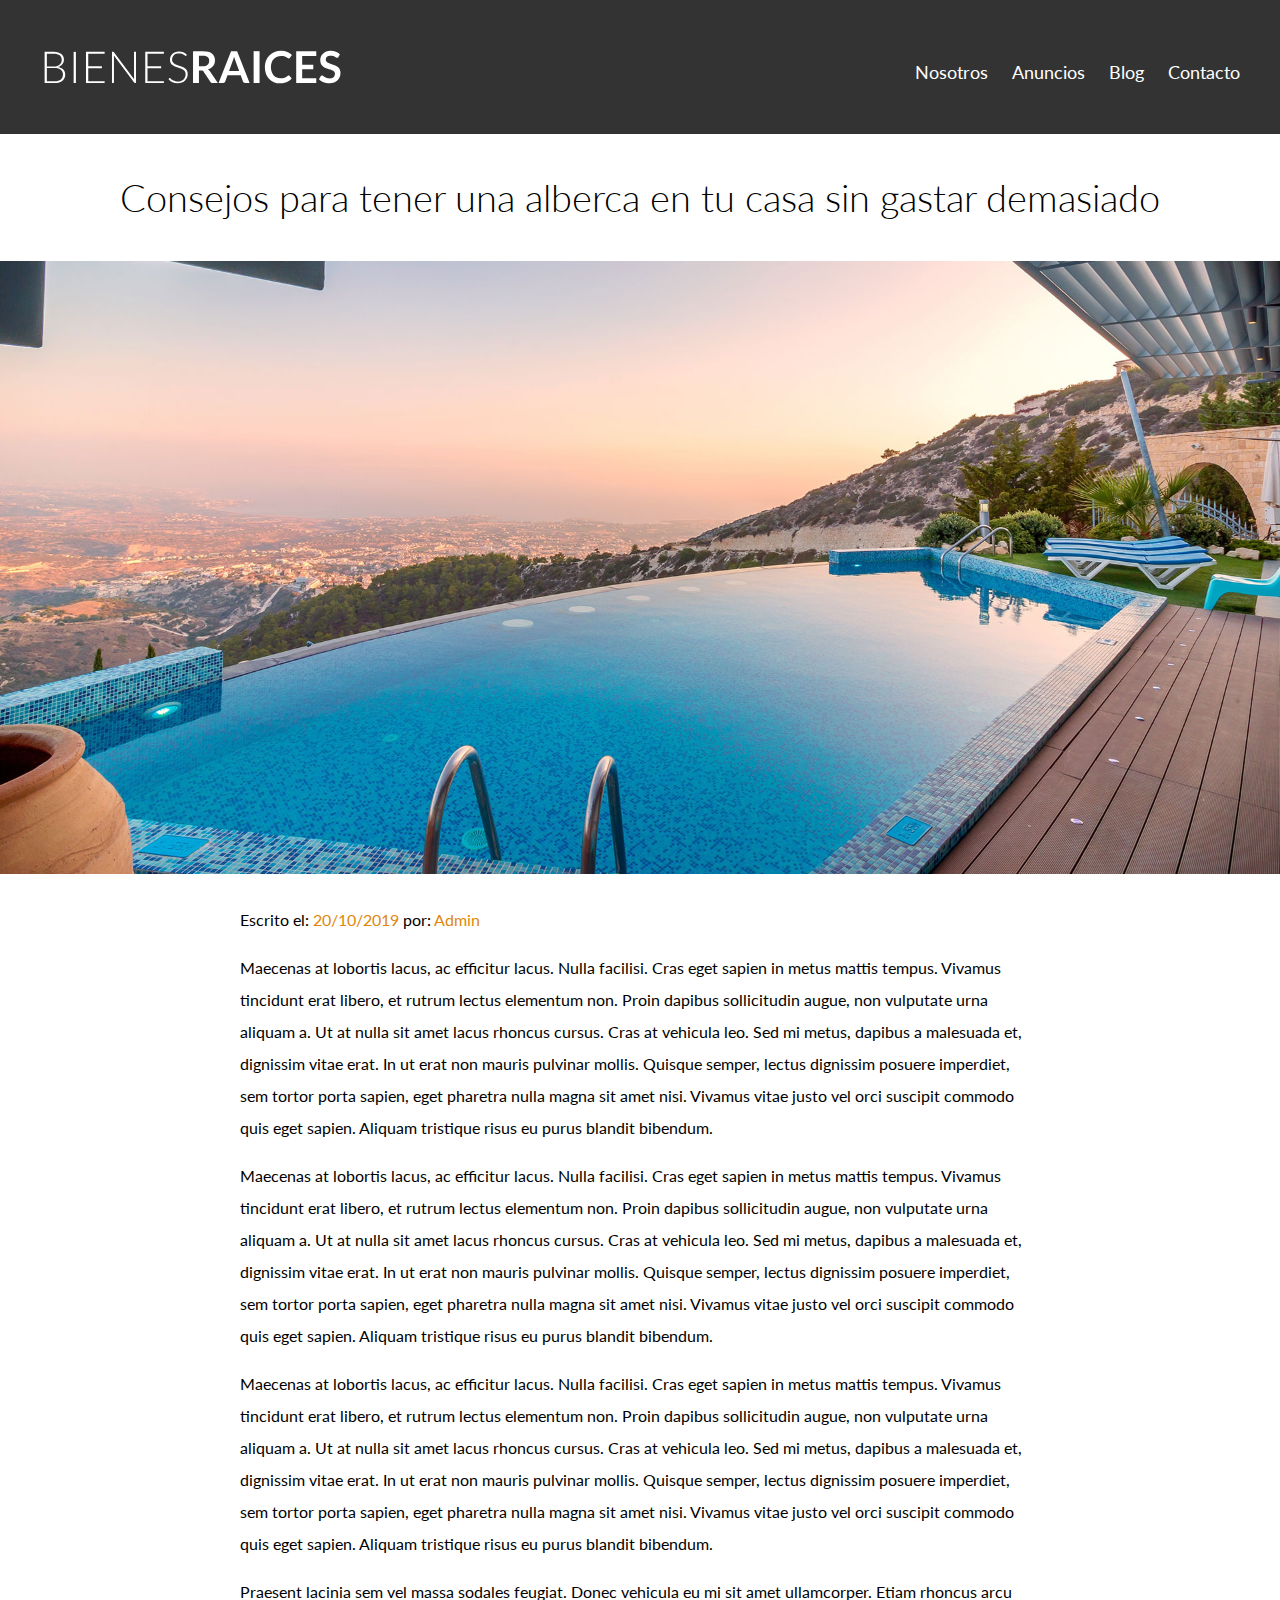
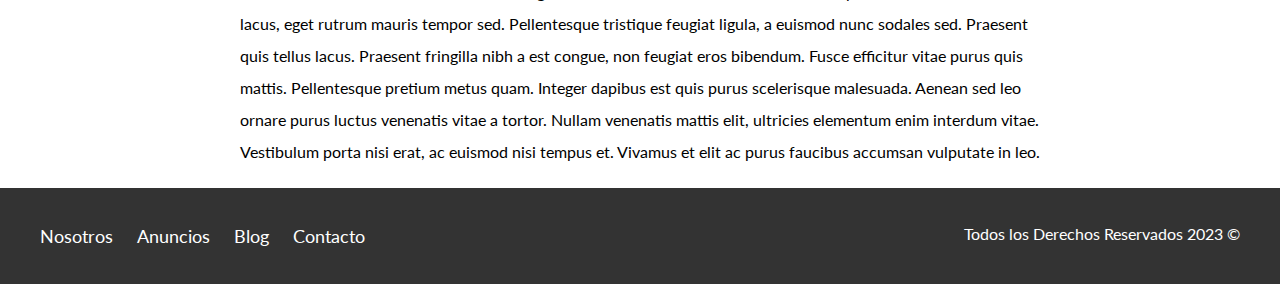
<file: entrada.html>
<!DOCTYPE html>
<html lang="es">
<head>
    <meta charset="UTF-8">
    <meta name="viewport" content="width=device-width, initial-scale=1.0">
    <title>Bienes raices</title>
    <link href="https://fonts.googleapis.com/css2?family=Lato:ital,wght@0,300;0,400;0,900;1,700&display=swap" rel="stylesheet">
    <link rel="stylesheet" href="css/normalize.css">
    <link rel="stylesheet" href="css/styles.css">
</head>
<body>
    <header class="site-header">
        <div class="contenedor contenido-header">
            <div class="barra">
                <a href="/">
                    <img src="img/logo.svg" alt="Logotipo de Bienes Raices">
                </a>
                <div class="mobile-menu">
                    <a href="#navegacion">
                        <img src="img/barras.svg" alt="Icono Menu">
                    </a>
                </div>

                <nav id="navegacion" class="navegacion">
                    <a href="nosotros.html">Nosotros</a>
                    <a href="anuncios.html">Anuncios</a>
                    <a href="blog.html">Blog</a>
                    <a href="contacto.html">Contacto</a>
                </nav> <!-- navegacion-->
            </div> <!-- contenedor-->
        </div>
    </header>

    <h1 class="fw-300 centrar-texto">Consejos para tener una alberca en tu casa sin gastar demasiado</h1>
    <img src="img/destacada2.jpg" alt="imagen principal">

<main class="contenedor seccion contenido-centrado texto-entrada">
    <p>Escrito el: <span> 20/10/2019 </span> por: <span> Admin </span> </p>

    <p>Maecenas at lobortis lacus, ac efficitur lacus. Nulla facilisi. Cras eget sapien in metus mattis tempus. Vivamus tincidunt erat libero, et rutrum lectus elementum non. Proin dapibus sollicitudin augue, non vulputate urna aliquam a. Ut at nulla sit amet lacus rhoncus cursus. Cras at vehicula leo. Sed mi metus, dapibus a malesuada et, dignissim vitae erat. In ut erat non mauris pulvinar mollis. Quisque semper, lectus dignissim posuere imperdiet, sem tortor porta sapien, eget pharetra nulla magna sit amet nisi. Vivamus vitae justo vel orci suscipit commodo quis eget sapien. Aliquam tristique risus eu purus blandit bibendum.</p>

    <p>Maecenas at lobortis lacus, ac efficitur lacus. Nulla facilisi. Cras eget sapien in metus mattis tempus. Vivamus tincidunt erat libero, et rutrum lectus elementum non. Proin dapibus sollicitudin augue, non vulputate urna aliquam a. Ut at nulla sit amet lacus rhoncus cursus. Cras at vehicula leo. Sed mi metus, dapibus a malesuada et, dignissim vitae erat. In ut erat non mauris pulvinar mollis. Quisque semper, lectus dignissim posuere imperdiet, sem tortor porta sapien, eget pharetra nulla magna sit amet nisi. Vivamus vitae justo vel orci suscipit commodo quis eget sapien. Aliquam tristique risus eu purus blandit bibendum.</p>

    <p>Maecenas at lobortis lacus, ac efficitur lacus. Nulla facilisi. Cras eget sapien in metus mattis tempus. Vivamus tincidunt erat libero, et rutrum lectus elementum non. Proin dapibus sollicitudin augue, non vulputate urna aliquam a. Ut at nulla sit amet lacus rhoncus cursus. Cras at vehicula leo. Sed mi metus, dapibus a malesuada et, dignissim vitae erat. In ut erat non mauris pulvinar mollis. Quisque semper, lectus dignissim posuere imperdiet, sem tortor porta sapien, eget pharetra nulla magna sit amet nisi. Vivamus vitae justo vel orci suscipit commodo quis eget sapien. Aliquam tristique risus eu purus blandit bibendum.</p>

    <p>Praesent lacinia sem vel massa sodales feugiat. Donec vehicula eu mi sit amet ullamcorper. Etiam rhoncus arcu lacus, eget rutrum mauris tempor sed. Pellentesque tristique feugiat ligula, a euismod nunc sodales sed. Praesent quis tellus lacus. Praesent fringilla nibh a est congue, non feugiat eros bibendum. Fusce efficitur vitae purus quis mattis. Pellentesque pretium metus quam. Integer dapibus est quis purus scelerisque malesuada. Aenean sed leo ornare purus luctus venenatis vitae a tortor. Nullam venenatis mattis elit, ultricies elementum enim interdum vitae. Vestibulum porta nisi erat, ac euismod nisi tempus et. Vivamus et elit ac purus faucibus accumsan vulputate in leo.</p>

</main>

        <footer class="site-footer seccion">
            <div class="contenedor contenedor-footer">
                <nav class="navegacion">
                    <a href="nosotros.html">Nosotros</a>
                    <a href="anuncios.html">Anuncios</a>
                    <a href="blog.html">Blog</a>
                    <a href="contacto.html">Contacto</a>
                </nav>
                <p class="copyright">Todos los Derechos Reservados 2023 &copy;</p>
            </div>
        </footer>
    

</body>
</html>
</file>
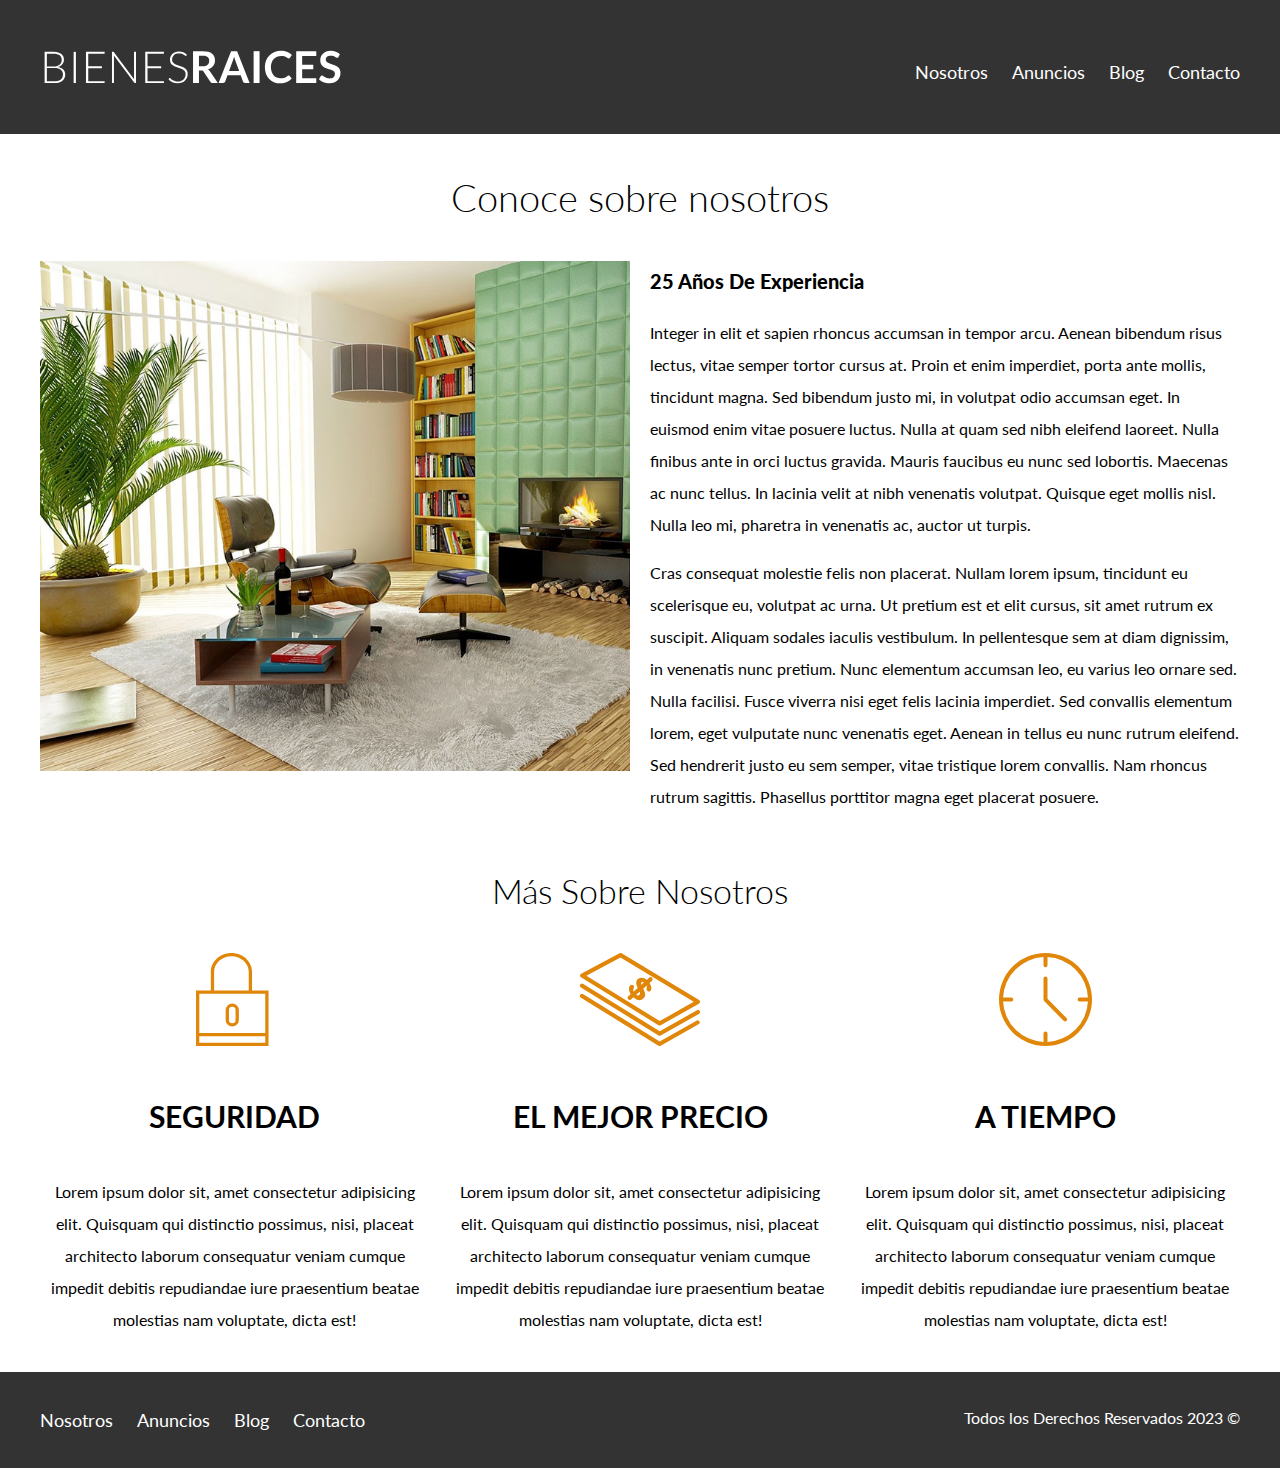
<file: nosotros.html>
<!DOCTYPE html>
<html lang="es">
<head>
    <meta charset="UTF-8">
    <meta name="viewport" content="width=device-width, initial-scale=1.0">
    <title>Bienes raices</title>
    <link href="https://fonts.googleapis.com/css2?family=Lato:ital,wght@0,300;0,400;0,900;1,700&display=swap" rel="stylesheet">
    <link rel="stylesheet" href="css/normalize.css">
    <link rel="stylesheet" href="css/styles.css">
</head>
<body>
    <header class="site-header">
        <div class="contenedor contenido-header">
            <div class="barra">
                <a href="/">
                    <img src="img/logo.svg" alt="Logotipo de Bienes Raices">
                </a>
                <div class="mobile-menu">
                    <a href="#navegacion">
                        <img src="img/barras.svg" alt="Icono Menu">
                    </a>
                </div>

                <nav id="navegacion" class="navegacion">
                    <a href="nosotros.html">Nosotros</a>
                    <a href="anuncios.html">Anuncios</a>
                    <a href="blog.html">Blog</a>
                    <a href="contacto.html">Contacto</a>
                </nav> <!-- navegacion-->
            </div> <!-- contenedor-->
        </div>
    </header>

<main class="contenedor">
    <h1 class="fw-300 centrar-texto">Conoce sobre nosotros</h1>

    <div class="contenido-nosotros">
        <div class="imagen">
            <img src="img/nosotros.jpg" alt="Imagen sobre nosotros">
        </div>
        <div class="texto-nosotros">
            <blockquote>25 Años De Experiencia</blockquote>

            <p>Integer in elit et sapien rhoncus accumsan in tempor arcu. Aenean bibendum risus lectus, vitae semper tortor cursus at. Proin et enim imperdiet, porta ante mollis, tincidunt magna. Sed bibendum justo mi, in volutpat odio accumsan eget. In euismod enim vitae posuere luctus. Nulla at quam sed nibh eleifend laoreet. Nulla finibus ante in orci luctus gravida. Mauris faucibus eu nunc sed lobortis. Maecenas ac nunc tellus. In lacinia velit at nibh venenatis volutpat. Quisque eget mollis nisl. Nulla leo mi, pharetra in venenatis ac, auctor ut turpis.</p>

            <p>Cras consequat molestie felis non placerat. Nullam lorem ipsum, tincidunt eu scelerisque eu, volutpat ac urna. Ut pretium est et elit cursus, sit amet rutrum ex suscipit. Aliquam sodales iaculis vestibulum. In pellentesque sem at diam dignissim, in venenatis nunc pretium. Nunc elementum accumsan leo, eu varius leo ornare sed. Nulla facilisi. Fusce viverra nisi eget felis lacinia imperdiet. Sed convallis elementum lorem, eget vulputate nunc venenatis eget. Aenean in tellus eu nunc rutrum eleifend. Sed hendrerit justo eu sem semper, vitae tristique lorem convallis. Nam rhoncus rutrum sagittis. Phasellus porttitor magna eget placerat posuere.</p>

        </div>
    </div>
</main>

    <section class="contenedor seccion">
        <h2 class="fw-300 centrar-texto">Más Sobre Nosotros</h2>
        
    <div class="iconos-nosotros">
        <div class="icono">

            <img src="img/icono1.svg" alt="Icono Seguridad">
            <h3>Seguridad</h3>

            <p>Lorem ipsum dolor sit, amet consectetur adipisicing elit. Quisquam qui distinctio possimus, nisi, placeat architecto laborum consequatur veniam cumque impedit debitis repudiandae iure praesentium beatae molestias nam voluptate, dicta est!</p>

        </div>

        <div class="icono">
            <img src="img/icono2.svg" alt="Icono Mejor Precio">
            <h3>El Mejor Precio</h3>

            <p>Lorem ipsum dolor sit, amet consectetur adipisicing elit. Quisquam qui distinctio possimus, nisi, placeat architecto laborum consequatur veniam cumque impedit debitis repudiandae iure praesentium beatae molestias nam voluptate, dicta est!</p>
        </div> 

        <div class="icono">
            <img src="img/icono3.svg" alt="Icono A Tiempo">
            <h3>A Tiempo</h3>

            <p>Lorem ipsum dolor sit, amet consectetur adipisicing elit. Quisquam qui distinctio possimus, nisi, placeat architecto laborum consequatur veniam cumque impedit debitis repudiandae iure praesentium beatae molestias nam voluptate, dicta est!</p>
        </div>
    </div>

    </section>

        <footer class="site-footer seccion">
            <div class="contenedor contenedor-footer">
                <nav class="navegacion">
                    <a href="nosotros.html">Nosotros</a>
                    <a href="anuncios.html">Anuncios</a>
                    <a href="blog.html">Blog</a>
                    <a href="contacto.html">Contacto</a>
                </nav>
                <p class="copyright">Todos los Derechos Reservados 2023 &copy;</p>
            </div>
        </footer>
    

</body>
</html>
</file>
<file: css/styles.css>
html{
    box-sizing: border-box;
    font-size: 62.5%; /** Reset para REMS - 62.5% = 10px de 16px **/
}
*, *:before, *:after {
    box-sizing: inherit;
}
body{
    font-family: 'Lato', sans-serif;
    font-size: 1.6rem;
    line-height: 2;
}

/** Globales**/
img {
    max-width: 100%;
}

.contenedor {
    width: 95%;
    max-width: 120rem;
    margin: 0 auto;
}

h1 {
font-size: 3.8rem;
}

h2 {
font-size: 3.4rem;
}

h3 {
font-size: 3rem;
}

h4 {
font-size: 2.6rem;
}

/** Utilidades **/
.seccion {
    margin-top: 2rem;
margin-bottom: 2rem;
}

.fw-300 {
    font-weight: 300;
}

.centrar-texto {
    text-align: center;
}

.d-block {
    display: block!important;
}

.contenido-centrado {
    max-width: 800px;
}

/** Botones**/

.boton {
    color: white;
    font-weight: 700;
    text-decoration: none;
    font-size: 1.8rem;
    padding: 1rem 3rem;
    margin-top: 3rem;
    display: inline-block;
    text-align: center;
    border: none;
    display: block;
    flex: 0 0 100%;
}
@media (min-width: 768px) {
    .boton {
        display: inline-block;
        flex: 0 0 100%;
    }
}
.boton:hover {
    cursor: pointer;
}
.boton-amarillo{
    background-color: #e08709;
}

.boton-verde {
    background-color: #71b100;
}

/* Header */

.site-header {
    background-color: #333333;
    padding: 1rem 0 3rem 0;
}

.site-header.inicio {
    background-image: url(../img/header.jpg);
    background-position: center center;
    background-size: cover;
    height: 100vh;
    min-height: 60rem;
}
.contenido-header {
    height: 100%;
    display: flex;
    flex-direction: column;
    justify-content: space-between;
    text-align: center;
}

.contenido-header h1 {
    color: white;
    padding-bottom: 2rem;
    max-width: 60rem;
    line-height: 2;
}
@media (min-width: 768px) {
    .contenido-header {
        text-align: left;
    }
}
.barra {
    padding-top: 3rem;
}
@media (min-width: 768px) {
    .barra {
        display: flex;
        justify-content: space-between;
        align-items: center;
    }
}
/** Navegacion **/
.navegacion a {
    color: white;
    text-decoration: none;
    font-size: 2.2rem; /** 1.8rem = 18px**/
    display: block;
}
@media (min-width: 768px) {
    .navegacion a {
        display: inline-block;
        font-size: 1.8rem; /** 1.8rem = 18px**/
        margin-right: 2rem;
    }
    .navegacion a:last-of-type{
        margin: 0;
    }
}
.navegacion a:hover{
    color: #71b100;
}

/** Mobile Menu **/
.mobile-menu img {
    width: 5rem;
}
@media (min-width: 768px) {
    .mobile-menu {
        display: none;
    }
}

.navegacion:target {
    display: block;
}

.navegacion {
    display: none;
}
@media (min-width: 768px) {
    .navegacion {
        display: block;
    }
}
/** Iconos Nosotros**/
@media (min-width: 768px) {
    .iconos-nosotros{
        display: flex;
        justify-content: space-between;
    }
}
.encabezado-nosotros {
    font-weight: 300;
    text-align: center;
}
.icono{
    text-align: center;
}
@media (min-width: 768px) {
    .icono{
        flex-basis: calc(33.3% - 1rem);
    }
}
.icono h3{
    text-transform: uppercase;
}
/** Anuncios**/

@media (min-width: 768px) {
    .contenedor-anuncios {
        display: flex;
        justify-content: space-between;
        flex-wrap: wrap;
    }
}
.anuncio {
    border: 1px solid #b5b5b5;
    background-color: #f5f5f5;
    margin-bottom: 2rem;
}
@media (min-width: 768px) {
    .anuncio {
        flex: 0 0 calc(33.3% - 1rem);
    }
}
.contenido-anuncio {
    padding: 2rem;
}
.contenido-anuncio h3, .contenido-anuncio p {
    margin: 0;
}
.precio {
    color: #71b100;
    font-weight: 700;
}
.iconos-caracteristicas {
    list-style: none;
    padding: 0;
    display: flex;
    justify-content: space-evenly;
    flex: 1;
    max-width: 500px;
}
.iconos-caracteristicas li {
    /**flex: 1; **/
    display: flex;
    
}
.iconos-caracteristicas li img {
    margin-right: 2rem;
}
.ver-todas {
    display: flex;
    justify-content: flex-end;
}

/** Contacto Home**/
.imagen-contacto {
    background-image: url(../img/encuentra.jpg);
    background-position: center center;
    background-size: cover;
    height: 40rem;
    display: flex;
    align-items: center;
}
.contenido-contacto {
    flex: 0 0 95%;
    color: #ffffff;
}
.contenido-contacto p {
    font-size: 1.8rem;
}

/** Seccion Inferior **/
@media (min-width: 768px) {
    .seccion-inferior {
        display: flex;
        justify-content: space-between;
    }
    
    .seccion-inferior .blog {
        flex-basis: 60%;
    }
    
    .seccion-inferior .testimoniales {
        flex: calc(40% - 2rem);
    }    
}
.entrada-blog {
    margin-bottom: 2rem;
}
@media (min-width: 768px) {
    .entrada-blog {
        display: flex;
        justify-content: space-between;
    }
}
.entrada-blog:last-of-type{
    margin-bottom: 0;
}
@media (min-width: 768px) {
    .entrada-blog .imagen {
        flex-basis: 40%;
    }
    
    .entrada-blog .texto-entrada {
        flex-basis: calc(60% - 3rem);
    }
}
.texto-entrada a {
    color: black;
    text-decoration: none;
}
.texto-entrada  h4 {
    margin: 0;
    line-height: 1.4;
}

.texto-entrada h4::after {
    content: '';
    display: block;
    width: 15rem;
    height: 0.5rem;
    background-color: #71b100;
    margin-top: 1rem;
}

.texto-entrada span {
    color: #e08709;
}
/** Testimoniales **/

.testimonial {
    background-color: #71b100;
    font-size: 2.4rem;
    padding: 2rem;
    color: #ffffff;
    border-radius: 2rem;
}

.testimonial p {
    text-align: right;
}
.testimonial blockquote::before {
    content: '';
    background-image: url(../img/comilla.svg);
    width: 4rem;
    height: 4rem;  
    position: absolute; 
    left: -2rem; 
}

.testimonial blockquote {
    position: relative;
    padding-left: 5rem;
    font-weight: 300;
}

/** Footer **/

.site-footer {
    background-color: #333333;
    margin: 0;
}

.contenedor-footer {
    padding: 3rem 0;
    text-align: center;
}
@media (min-width: 768px) {
    .contenedor-footer {
        display: flex;
        justify-content: space-between;
    }
}
.site-footer nav {
    display: none;
}
@media (min-width: 768px ) {
    .site-footer nav {
        display: block;
    }
}
.copyright {
    margin: 0;
    color: #ffffff;
}

/** INTERNAS **/
/** Nosotros **/
@media (min-width: 768px) {
    .contenido-nosotros {
        display: grid;
        grid-template-columns:repeat(2, 1fr );
        grid-column-gap: 2rem;
    }    
}
.texto-nosotros blockquote {
    font-weight: 900;
    font-size: 2rem;
    margin: 0;
    padding: 1 0 3rem 0;
}

/** Anuncios **/

.resumen-propiedad {
    display: flex;
    justify-content: space-between;
    align-items: center;

}

/** Contacto **/

.contacto p {
    font-size: 1.4rem;
    color: #4f4f4f;
    margin: 2rem 0 0 0;
}

legend {
    font-size: 2rem;
    color: #4f4f4f;
}
label {
    font-weight: 500;
    text-transform: uppercase;
    display: block;
}
input:not([type="submit"]),
textarea,
select {
    padding: 1rem;
    display: block;
    width: 100%;
    background-color: #e1e1e1;
    margin-bottom: 2rem;
    border: none;
    border-radius: 1rem;
}
input[type="radio"] {
    width: auto;
}
select{
    -webkit-appearance: none;
    appearance: none;
}
textarea {
    height: 20rem;
}
.forma-contacto {
    max-width: 30rem;
    display: flex;
    justify-content: space-between;
    align-items: center;
}
</file>
